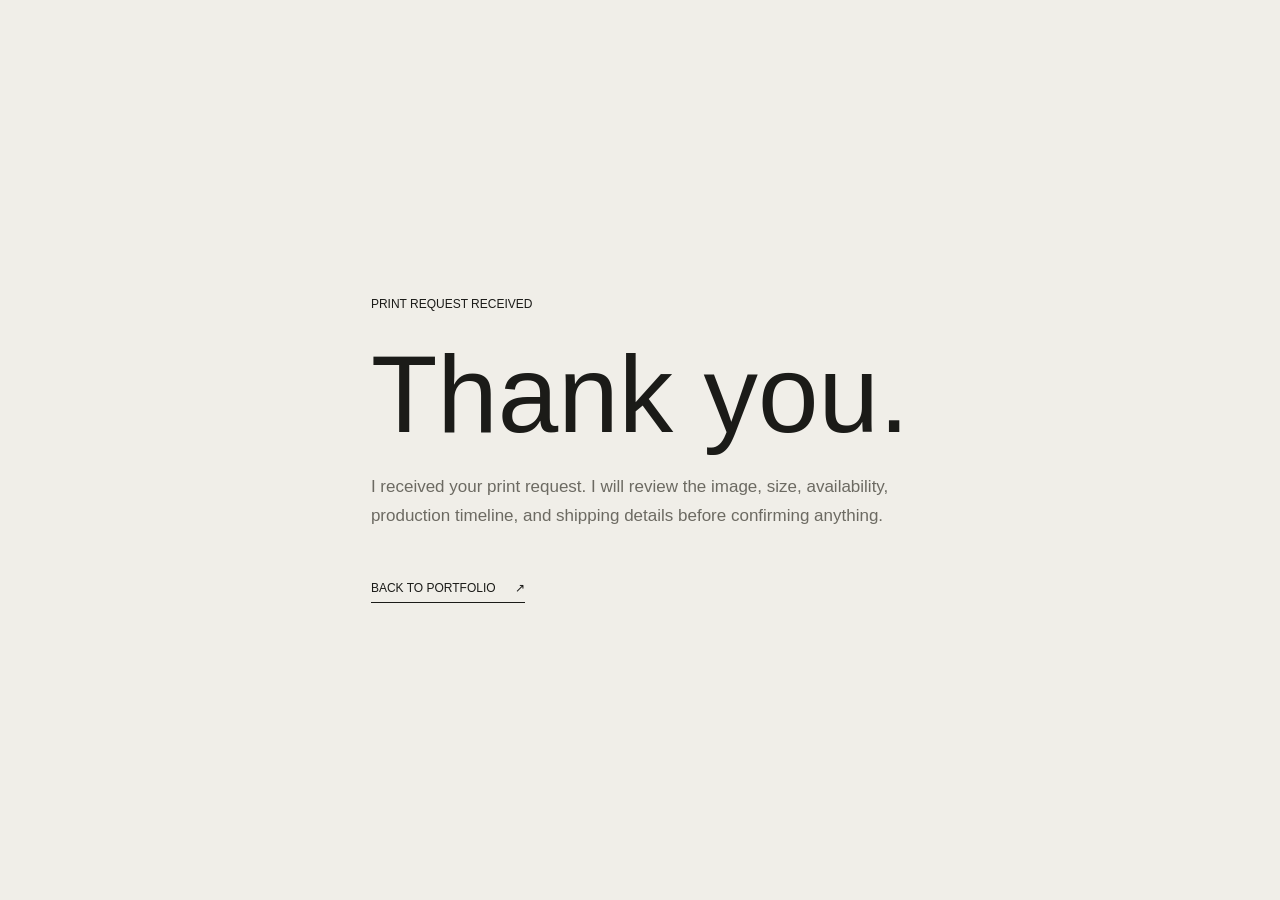
<file: print-request-sent.html>
<!doctype html>
<html lang="en">
<head>
  <meta charset="UTF-8">
  <meta name="viewport" content="width=device-width, initial-scale=1.0">
  <title>Print Request Sent - Sebastian Miller</title>
  <link rel="preconnect" href="https://fonts.googleapis.com">
  <link rel="preconnect" href="https://fonts.gstatic.com" crossorigin>
  <link href="https://fonts.googleapis.com/css2?family=DM+Mono:wght@300;400&family=Manrope:wght@400;500&family=Newsreader:opsz,wght@6..72,300;6..72,400&display=swap" rel="stylesheet">
  <link rel="stylesheet" href="styles.css">
</head>
<body class="simple-page">
  <main class="thank-you">
    <p class="eyebrow">Print request received</p>
    <h1>Thank you.</h1>
    <p>I received your print request. I will review the image, size, availability, production timeline, and shipping details before confirming anything.</p>
    <a href="/" class="return-link">Back to portfolio <span>↗</span></a>
  </main>
</body>
</html>
</file>
<file: styles.css>
:root {
  --paper: #f0eee8;
  --ink: #1b1b18;
  --muted: #6c6a62;
  --line: rgba(27, 27, 24, .22);
  --acid: #e4ef7a;
  --sans: "Archivo", "Helvetica Neue", Arial, sans-serif;
  --display: "Archivo", "Helvetica Neue", Arial, sans-serif;
  --mono: "DM Mono", "SFMono-Regular", Consolas, monospace;
}

* { box-sizing: border-box; }
html { scroll-behavior: smooth; }
body {
  margin: 0;
  background: var(--paper);
  color: var(--ink);
  font-family: var(--sans);
  font-size: 13px;
  font-weight: 400;
  overflow: hidden;
}
body.no-scroll { overflow: hidden; }
button, a { color: inherit; }
button { font: inherit; }
a { text-decoration: none; }
img { display: block; width: 100%; }

.grain {
  position: fixed;
  inset: 0;
  opacity: .055;
  pointer-events: none;
  z-index: 20;
  background-image: url("data:image/svg+xml,%3Csvg viewBox='0 0 180 180' xmlns='http://www.w3.org/2000/svg'%3E%3Cfilter id='n'%3E%3CfeTurbulence type='fractalNoise' baseFrequency='.8' numOctaves='3' stitchTiles='stitch'/%3E%3C/filter%3E%3Crect width='100%25' height='100%25' filter='url(%23n)' opacity='.7'/%3E%3C/svg%3E");
}

.site-header {
  position: fixed;
  top: 0;
  left: 0;
  width: 100%;
  z-index: 10;
  display: grid;
  grid-template-columns: 1fr auto;
  align-items: start;
  padding: 22px 32px;
  color: var(--ink);
  transition: color .25s ease;
}
body[data-active-section="home"] .site-header,
body[data-active-section="contact"] .site-header {
  color: #f5f2ea;
}
.wordmark {
  font-family: var(--sans);
  font-size: 13px;
  line-height: 1;
  letter-spacing: 0;
  text-transform: uppercase;
  font-weight: 600;
}
body[data-active-section="home"] .wordmark {
  visibility: hidden;
  pointer-events: none;
}
.site-nav {
  display: flex;
  gap: 24px;
  font-family: var(--sans);
  font-size: 12px;
  text-transform: uppercase;
  font-weight: 400;
}
.site-nav a { position: relative; }
.site-nav a.active-link::after,
.wordmark.active-link::after {
  transform: scaleX(1);
  transform-origin: left;
}
.language-toggle {
  padding: 0;
  border: 0;
  border-bottom: 1px solid currentColor;
  background: transparent;
  color: inherit;
  cursor: pointer;
  font-size: inherit;
}
.site-nav a::after {
  content: "";
  position: absolute;
  left: 0;
  bottom: -4px;
  width: 100%;
  height: 1px;
  background: currentColor;
  transform: scaleX(0);
  transform-origin: right;
  transition: transform .3s ease;
}
.site-nav a:hover::after { transform: scaleX(1); transform-origin: left; }
.menu-toggle { display: none; }

.hero {
  min-height: 100svh;
  position: relative;
  display: grid;
  align-items: end;
  overflow: hidden;
  color: #f5f2ea;
}
.site-panel {
  display: none;
  height: 100svh;
  overflow-y: auto;
  overscroll-behavior: contain;
}
.site-panel.active-panel {
  display: block;
}
.hero::after {
  content: "";
  position: absolute;
  inset: 0;
  background: linear-gradient(90deg, rgba(8,8,7,.72) 0%, rgba(8,8,7,.18) 55%, rgba(8,8,7,.35) 100%),
              linear-gradient(0deg, rgba(8,8,7,.48), transparent 45%);
}
.hero-media { position: absolute; inset: 0; margin: 0; }
.hero-media img { height: 100%; object-fit: cover; }
.hero-media figcaption {
  position: absolute;
  right: 30px;
  bottom: 28px;
  z-index: 2;
  display: flex;
  gap: 40px;
  font-family: var(--mono);
  font-size: 10px;
  text-transform: uppercase;
}
.hero-copy {
  position: relative;
  z-index: 2;
  padding: 0 32px 86px;
  max-width: 1040px;
}
/* Keep the decorative filename matrix anchored behind the homepage intro. */
.archive-code {
  position: fixed;
  top: 86px;
  right: 32px;
  z-index: 2;
  display: grid;
  grid-template-columns: repeat(4, minmax(86px, 1fr));
  gap: 18px;
  width: min(520px, 42vw);
  max-height: 46vh;
  overflow: hidden;
  pointer-events: none;
  color: rgba(245, 242, 234, .54);
  font-family: var(--mono);
  font-size: 8px;
  line-height: 1.8;
}
.archive-column {
  display: grid;
  gap: 2px;
  min-width: 0;
}
.archive-column span {
  overflow: hidden;
  text-overflow: ellipsis;
  white-space: nowrap;
}
.eyebrow {
  margin: 0 0 34px;
  font-family: var(--sans);
  font-size: 12px;
  text-transform: uppercase;
  letter-spacing: 0;
  font-weight: 400;
}
h1, h2, h3 {
  margin: 0;
  font-family: var(--display);
  font-weight: 400;
  text-transform: none;
}
h1 {
  max-width: 980px;
  font-size: clamp(54px, 8.5vw, 122px);
  line-height: .92;
  letter-spacing: 0;
}
.hero-note {
  max-width: 470px;
  margin: 34px 0 0 52%;
  line-height: 1.55;
  font-size: 14px;
  font-weight: 400;
}
.scroll-cue {
  position: absolute;
  left: 32px;
  bottom: 28px;
  z-index: 3;
  display: flex;
  gap: 16px;
  align-items: center;
  font-family: var(--sans);
  font-size: 12px;
  text-transform: uppercase;
}
.section-cue {
  border: 0;
  background: transparent;
  padding: 0;
  cursor: pointer;
}
.scroll-cue span { font-size: 15px; animation: bounce 1.8s infinite; }
@keyframes bounce { 50% { transform: translateY(5px); } }

.work-section, .prints-section, .about-section, .contact-section, .selected-section { padding: 126px 32px; }
.pathway-section { padding: 126px 32px 136px; }
.objects-section { background: #d7ded2; }
.section-heading {
  display: flex;
  justify-content: space-between;
  align-items: flex-start;
  border-top: 1px solid var(--line);
  padding-top: 16px;
  margin-bottom: 84px;
}
.filters { display: flex; gap: 8px; flex-wrap: wrap; }
.filter {
  border: 1px solid var(--line);
  background: transparent;
  border-radius: 0;
  padding: 7px 11px;
  cursor: pointer;
  font-family: var(--sans);
  font-size: 11px;
  text-transform: uppercase;
  transition: .25s;
}
.filter:hover, .filter.active { background: var(--ink); color: var(--paper); }

.section-note {
  max-width: 520px;
  margin: 0;
  color: var(--muted);
  line-height: 1.65;
  font-size: 14px;
  font-weight: 400;
}

.selected-section {
  background: #ece6d8;
}
.selected-grid {
  display: flex;
  gap: 42px 18px;
  align-items: start;
  overflow-x: auto;
  scroll-snap-type: x mandatory;
  scroll-padding-inline: 32px;
  padding: 0 32px 18px 0;
  margin-right: -32px;
  -webkit-overflow-scrolling: touch;
  scrollbar-width: thin;
}
.selected-card {
  flex: 0 0 clamp(260px, 27vw, 410px);
  scroll-snap-align: start;
}
.selected-card:nth-child(9n + 1),
.selected-card:nth-child(9n + 6) {
  flex-basis: clamp(300px, 34vw, 520px);
}
.selected-card:nth-child(9n + 3) {
  flex-basis: clamp(320px, 40vw, 600px);
}
.selected-card .project-image {
  aspect-ratio: 4 / 5;
}
.selected-card:nth-child(4n) .project-image {
  aspect-ratio: 1;
}

.navigation-note {
  max-width: 760px;
  margin: -34px 0 46px auto;
  border-left: 1px solid var(--line);
  padding-left: 18px;
  color: #47443e;
  line-height: 1.7;
  font-size: 13px;
}
.navigation-note strong {
  font-family: var(--sans);
  font-size: 11px;
  text-transform: uppercase;
  font-weight: 500;
}

.project-grid {
  display: grid;
  grid-template-columns: repeat(12, 1fr);
  gap: 70px 24px;
  align-items: start;
}
.nav-grid {
  display: flex;
  gap: 42px 18px;
  overflow-x: auto;
  scroll-snap-type: x mandatory;
  scroll-padding-inline: 32px;
  padding: 0 32px 18px 0;
  margin-right: -32px;
  -webkit-overflow-scrolling: touch;
  scrollbar-width: thin;
}
.project {
  transition: opacity .25s, transform .25s;
  contain: layout paint;
}
.project.hidden { display: none; }
.nav-card {
  flex: 0 0 clamp(190px, 20vw, 310px);
  min-width: 0;
  scroll-snap-align: start;
}
.photo-grid .project:nth-child(10n + 1) { grid-column: span 5; }
.photo-grid .project:nth-child(10n + 2) { grid-column: 7 / span 4; margin-top: 120px; }
.photo-grid .project:nth-child(10n + 3) { grid-column: 3 / span 8; }
.photo-grid .project:nth-child(10n + 4) { grid-column: 1 / span 7; }
.photo-grid .project:nth-child(10n + 5) { grid-column: 9 / span 4; margin-top: 80px; }
.photo-grid .project:nth-child(10n + 6) { grid-column: span 4; }
.project-open {
  width: 100%;
  padding: 0;
  border: 0;
  background: none;
  text-align: left;
  cursor: zoom-in;
}
.project-image { display: block; overflow: hidden; background: #ddd9cf; }
.project-large .project-image { aspect-ratio: 4/5; }
.project-portrait .project-image { aspect-ratio: 3/4; }
.project-square .project-image { aspect-ratio: 1; }
.project-wide .project-image { aspect-ratio: 3/2; }
.project-image img {
  height: 100%;
  object-fit: cover;
  transition: transform .45s cubic-bezier(.2,.7,.2,1);
}
.project-open:hover img { transform: scale(1.025); }
.project-info {
  display: flex;
  justify-content: space-between;
  gap: 20px;
  margin-top: 10px;
  font-size: 12px;
  font-weight: 400;
}
.project-info span:last-child { color: var(--muted); font-family: var(--sans); font-size: 11px; text-transform: uppercase; font-weight: 400; }

.pathway-section > h2 {
  max-width: 940px;
  margin: 0 0 58px;
  font-size: clamp(38px, 5.2vw, 76px);
  line-height: 1;
  letter-spacing: 0;
}
.pathway-grid {
  display: grid;
  grid-template-columns: repeat(4, minmax(0, 1fr));
  border-top: 1px solid var(--line);
  border-left: 1px solid var(--line);
}
.pathway-grid a {
  min-height: 178px;
  display: flex;
  flex-direction: column;
  justify-content: space-between;
  gap: 30px;
  border-right: 1px solid var(--line);
  border-bottom: 1px solid var(--line);
  padding: 18px;
  transition: background .22s ease, color .22s ease;
}
.pathway-grid a:hover {
  background: var(--ink);
  color: var(--paper);
}
.pathway-grid strong {
  font-family: var(--display);
  font-size: 22px;
  font-weight: 400;
  text-transform: none;
  line-height: 1.05;
}
.pathway-grid span {
  max-width: 220px;
  color: var(--muted);
  font-size: 12px;
  line-height: 1.55;
}
.pathway-grid a:hover span { color: rgba(240, 238, 232, .72); }
.object-pathways {
  margin-bottom: 44px;
}
.object-gallery {
  display: flex;
  gap: 42px 18px;
  overflow-x: auto;
  scroll-snap-type: x mandatory;
  scroll-padding-inline: 32px;
  padding: 0 32px 18px 0;
  margin-right: -32px;
  -webkit-overflow-scrolling: touch;
  scrollbar-width: thin;
}
.object-card {
  flex: 0 0 clamp(220px, 24vw, 380px);
  scroll-snap-align: start;
}
.object-card .project-image {
  aspect-ratio: 4 / 5;
}
.object-card:nth-child(5n + 2) .project-image {
  aspect-ratio: 1;
}
.object-card:nth-child(5n + 4) .project-image {
  aspect-ratio: 3 / 4;
}

.prints-section {
  background: #dedbd1;
}
.slider-tools {
  display: flex;
  justify-content: flex-end;
  gap: 8px;
  margin: -46px 0 26px;
}
.slider-tools button {
  border: 1px solid var(--line);
  background: transparent;
  color: inherit;
  padding: 7px 12px;
  cursor: pointer;
  font-size: 11px;
  text-transform: uppercase;
}
.slider-tools button:hover {
  background: var(--ink);
  color: var(--paper);
}
.prints-intro {
  display: grid;
  grid-template-columns: minmax(260px, 1.1fr) minmax(280px, .9fr);
  gap: 8vw;
  border-top: 1px solid var(--line);
  padding-top: 18px;
  margin-bottom: 70px;
}
.prints-intro .eyebrow { grid-column: 1 / -1; }
.prints-intro h2 {
  max-width: 860px;
  font-size: clamp(38px, 5.2vw, 76px);
  line-height: 1;
  letter-spacing: 0;
}
.prints-intro p {
  max-width: 520px;
  margin: 8px 0 0;
  line-height: 1.65;
  color: #46443d;
}
.prints-layout {
  display: grid;
  grid-template-columns: minmax(260px, .75fr) minmax(420px, 1.25fr);
  gap: 42px;
  align-items: start;
}
.print-notes {
  display: grid;
  gap: 14px;
}
.print-notes div {
  border-top: 1px solid var(--line);
  padding-top: 16px;
}
.note-label {
  display: block;
  margin-bottom: 12px;
  font-family: var(--sans);
  font-size: 11px;
  text-transform: uppercase;
  color: var(--muted);
}
.print-notes p {
  margin: 0;
  line-height: 1.6;
  max-width: 330px;
}
.print-form {
  display: grid;
  grid-template-columns: repeat(2, minmax(0, 1fr));
  gap: 18px;
  padding: 24px;
  border: 1px solid var(--line);
  background: rgba(240, 238, 232, .56);
}
.print-form label {
  display: grid;
  gap: 8px;
  font-family: var(--sans);
  font-size: 11px;
  text-transform: uppercase;
}
.print-form label.full { grid-column: 1 / -1; }
.print-form input,
.print-form select,
.print-form textarea {
  width: 100%;
  border: 1px solid rgba(27, 27, 24, .32);
  border-radius: 0;
  background: #f7f5ee;
  color: var(--ink);
  padding: 13px 12px;
  font: 14px var(--sans);
}
.print-form textarea { resize: vertical; min-height: 130px; }
.hidden-field { display: none; }
.submit-print-request {
  grid-column: 1 / -1;
  justify-self: start;
  border: 1px solid var(--ink);
  background: var(--ink);
  color: var(--paper);
  padding: 14px 18px;
  cursor: pointer;
  font-family: var(--sans);
  font-size: 12px;
  text-transform: uppercase;
}
.submit-print-request span { margin-left: 20px; }

.about-section { padding-top: 150px; }
.about-section > .eyebrow, .contact-section > .eyebrow {
  padding-top: 18px;
  border-top: 1px solid var(--line);
}
.about-grid {
  display: grid;
  grid-template-columns: 2fr 1fr;
  gap: 10vw;
  margin-top: 70px;
}
.about-grid h2 {
  max-width: 850px;
  font-size: clamp(38px, 5.2vw, 76px);
  line-height: 1;
  letter-spacing: 0;
}
.about-copy { padding-top: 8px; font-size: 14px; line-height: 1.75; }
.about-copy p { margin: 0 0 24px; }
.about-meta {
  display: grid;
  gap: 7px;
  margin-top: 55px;
  font-family: var(--sans);
  font-size: 11px;
  text-transform: uppercase;
}

.contact-section {
  min-height: 90svh;
  display: flex;
  flex-direction: column;
  background: #1b1b18;
  color: #f0eee8;
}
.contact-section > .eyebrow { border-color: rgba(240,238,232,.25); }
.contact-inner { flex: 1; display: flex; flex-direction: column; justify-content: center; }
.contact-inner h2 {
  font-size: clamp(54px, 9vw, 126px);
  line-height: .95;
  letter-spacing: 0;
}
.contact-details {
  align-self: flex-end;
  display: grid;
  justify-items: end;
  gap: 12px;
  margin-top: 55px;
}
.contact-link {
  border-bottom: 1px solid;
  padding-bottom: 7px;
  font-size: 14px;
}
.contact-link span { margin-left: 50px; }
.contact-secondary, .contact-location {
  font-family: var(--sans);
  font-size: 11px;
  text-transform: uppercase;
}
.contact-secondary { border-bottom: 1px solid rgba(240,238,232,.35); }
footer {
  display: flex;
  justify-content: space-between;
  padding-top: 22px;
  border-top: 1px solid rgba(240,238,232,.25);
  font-family: var(--sans);
  font-size: 11px;
  text-transform: uppercase;
}
footer div { display: flex; gap: 28px; }

.lightbox {
  position: fixed;
  inset: 0;
  width: 100%;
  height: 100%;
  max-width: none;
  max-height: none;
  margin: 0;
  padding: 28px;
  border: 0;
  background: #161613;
  color: var(--paper);
}
.lightbox::backdrop { background: #161613; }
.lightbox[open] { display: grid; grid-template-columns: 1fr auto; grid-template-rows: auto 1fr auto; }
.lightbox-close {
  grid-column: 2;
  border: 0;
  background: transparent;
  color: inherit;
  cursor: pointer;
  font-family: var(--sans);
  font-size: 12px;
  text-transform: uppercase;
}
.lightbox-media { grid-column: 1 / -1; display: grid; place-items: center; min-height: 0; padding: 25px; }
.lightbox-media img { width: auto; max-width: 90vw; max-height: 72vh; object-fit: contain; }
.lightbox-caption {
  grid-column: 1 / -1;
  display: grid;
  grid-template-columns: 1fr auto auto;
  gap: 28px;
  align-items: baseline;
}
.lightbox-caption h3 { font-size: 28px; }
.lightbox-caption p,
.lightbox-print-link {
  font-family: var(--sans);
  font-size: 11px;
  text-transform: uppercase;
}
.lightbox-print-link { border-bottom: 1px solid currentColor; padding-bottom: 6px; }

.simple-page {
  min-height: 100svh;
  display: grid;
  place-items: center;
}
.thank-you {
  max-width: 780px;
  padding: 40px;
}
.thank-you h1 {
  margin-bottom: 28px;
}
.thank-you p:not(.eyebrow) {
  max-width: 520px;
  line-height: 1.7;
  color: var(--muted);
  font-size: 17px;
}
.return-link {
  display: inline-block;
  margin-top: 34px;
  border-bottom: 1px solid currentColor;
  padding-bottom: 7px;
  font-family: var(--sans);
  font-size: 12px;
  text-transform: uppercase;
}
.return-link span { margin-left: 16px; }

@media (max-width: 760px) {
  .site-header { padding: 20px; }
  .menu-toggle {
    display: flex; align-items: center; gap: 10px; border: 0; background: none; color: inherit;
    padding: 0; font-family: var(--sans); font-size: 11px; text-transform: uppercase;
  }
  .menu-icon, .menu-icon::after { width: 18px; height: 1px; background: currentColor; display: block; transition: .3s; }
  .menu-icon::after { content: ""; transform: translateY(5px); }
  .menu-toggle[aria-expanded="true"] .menu-icon { transform: rotate(45deg); }
  .menu-toggle[aria-expanded="true"] .menu-icon::after { transform: rotate(-90deg); }
  .site-nav {
    position: fixed; inset: 0; z-index: 30; display: flex; flex-direction: column; justify-content: center;
    padding: 25px; background: var(--ink); font-family: var(--display); font-size: 38px;
    color: var(--paper); opacity: 0; visibility: hidden; pointer-events: none; transition: .3s;
  }
  .site-nav.open { opacity: 1; visibility: visible; pointer-events: auto; }
  .menu-toggle { position: relative; z-index: 40; }
  .hero-copy { padding: 0 20px 105px; }
  .archive-code {
    top: 78px;
    right: 20px;
    width: min(280px, 58vw);
    grid-template-columns: repeat(2, minmax(0, 1fr));
    gap: 12px;
    max-height: 32vh;
    font-size: 7px;
    opacity: .82;
  }
  h1 { font-size: 14vw; line-height: .98; }
  .hero-note { margin-left: 0; max-width: 290px; }
  .hero-media figcaption { display: none; }
  .scroll-cue { left: 20px; bottom: 23px; }
  .work-section, .prints-section, .about-section, .contact-section, .pathway-section, .selected-section { padding: 80px 20px; }
  .section-heading { display: block; margin-bottom: 50px; }
  .section-note { margin-top: 20px; }
  .selected-grid, .object-gallery, .nav-grid {
    display: flex;
    gap: 18px;
    overflow-x: auto;
    scroll-snap-type: x mandatory;
    padding-right: 20px;
    margin-right: -20px;
  }
  .selected-card,
  .selected-card:nth-child(n) {
    flex: 0 0 78vw;
  }
  .navigation-note { margin: -24px 0 36px; }
  .project-grid { display: flex; }
  .photo-grid .project, .photo-grid .project:nth-child(n) { margin: 0 0 60px; }
  .nav-card, .object-card { flex: 0 0 70vw; margin: 0; }
  .slider-tools { margin: -24px 0 20px; justify-content: flex-start; }
  .project-info {
    display: block;
    font-size: 10px;
  }
  .project-info span:last-child {
    display: block;
    margin-top: 5px;
  }
  .pathway-section > h2 { font-size: 42px; }
  .pathway-grid { grid-template-columns: 1fr; }
  .pathway-grid a { min-height: 132px; }
  .prints-intro, .prints-layout, .about-grid { display: block; }
  .prints-intro h2, .about-grid h2 { font-size: 42px; }
  .prints-intro p, .print-notes, .about-copy { margin-top: 40px; }
  .print-form { grid-template-columns: 1fr; margin-top: 34px; padding: 18px; }
  .contact-inner h2 { font-size: 18vw; }
  .contact-details { align-self: stretch; justify-items: stretch; }
  .contact-link { display: flex; justify-content: space-between; overflow-wrap: anywhere; }
  footer { gap: 20px; }
  footer div { gap: 15px; }
  .lightbox { padding: 18px; }
  .lightbox-media { padding: 12px 0; }
  .lightbox-caption { display: block; }
  .lightbox-print-link { display: inline-block; margin-top: 14px; }
}

@media (prefers-reduced-motion: reduce) {
  *, *::before, *::after { scroll-behavior: auto !important; animation: none !important; transition: none !important; }
}
</file>
